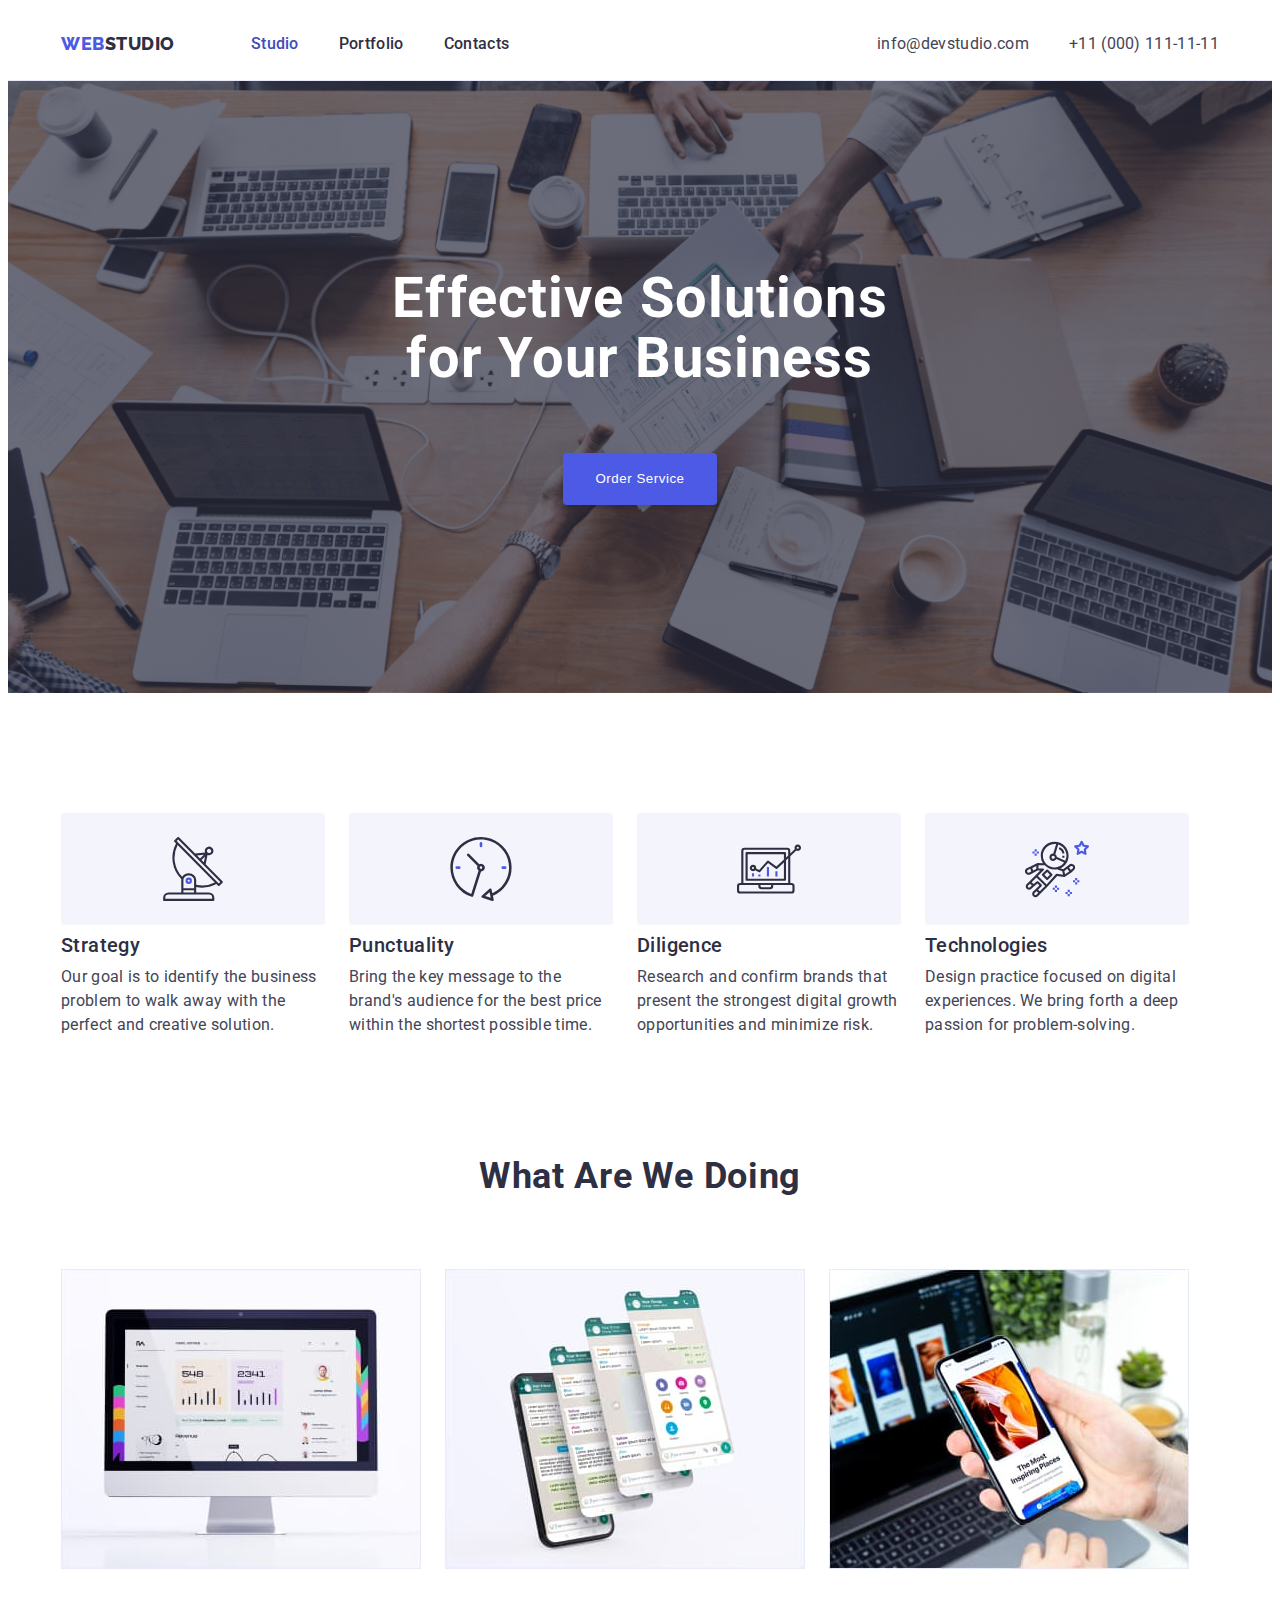
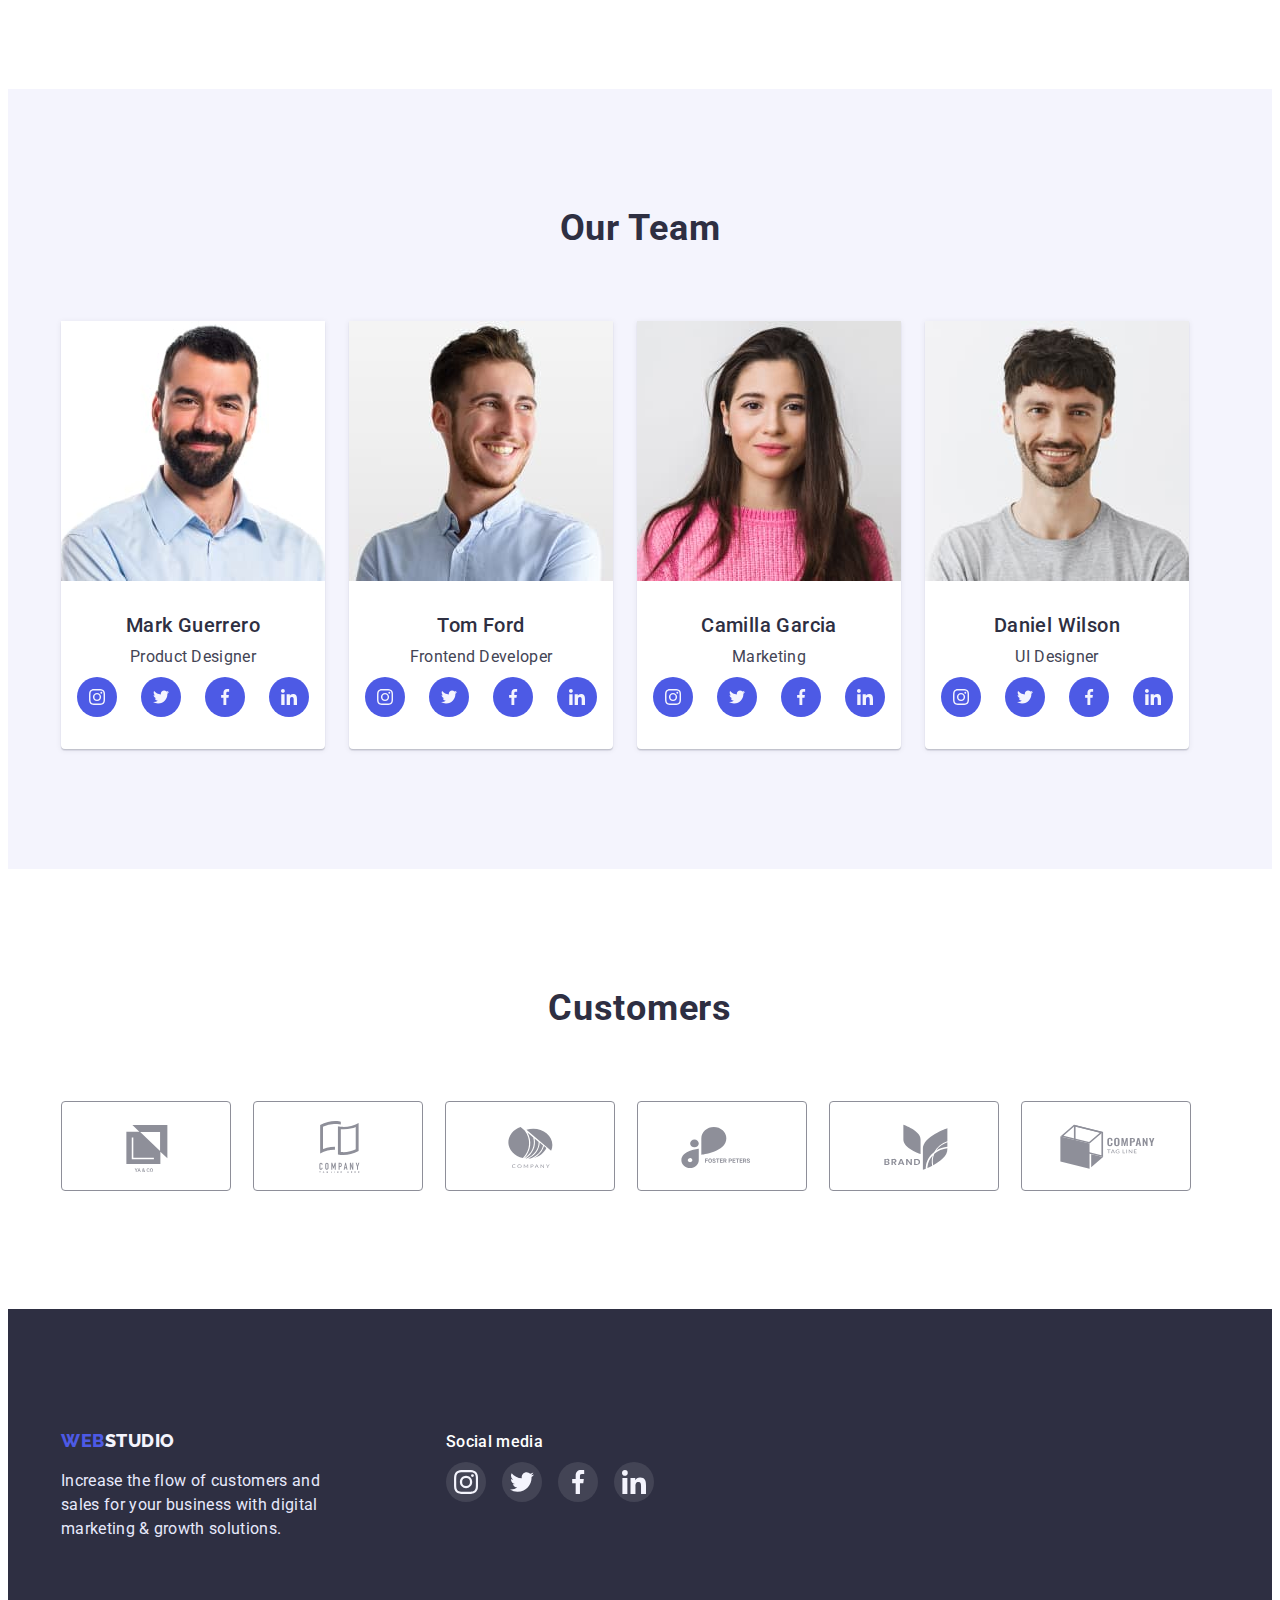
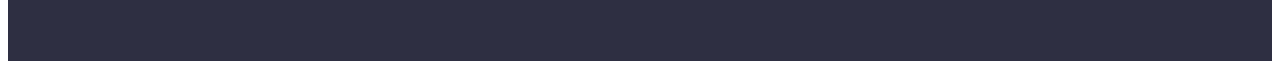
<file: index.html>
<!DOCTYPE html>
<html lang="en">
  <head>
    <meta charset="UTF-8" />
    <meta http-equiv="X-UA-Compatible" content="IE=edge" />
    <meta name="viewport" content="width=device-width, initial-scale=1.0" />
    <title>WebStudio</title>
    <link rel="preconnect" href="https://fonts.googleapis.com" />
    <link rel="preconnect" href="https://fonts.gstatic.com" crossorigin />
    <link
      href="https://fonts.googleapis.com/css2?family=Raleway:wght@800&family=Roboto:wght@400;500;700;900&display=swap"
      rel="stylesheet"
    />
    <link
      rel="stylesheet"
      href="https://cdnjs.cloudflare.com/ajax/libs/modern-normalize/1.1.0/modern-normalize.min.css"
      integrity="sha512-wpPYUAdjBVSE4KJnH1VR1HeZfpl1ub8YT/NKx4PuQ5NmX2tKuGu6U/JRp5y+Y8XG2tV+wKQpNHVUX03MfMFn9Q=="
      crossorigin="anonymous"
      referrerpolicy="no-referrer"
    />
    <link rel="stylesheet" href="./css/style.css" />
  </head>
  <body>
    <header class="header-section">
      <div class="container header-container">
        <nav class="header-nav">
          <a class="logo link" href="./index.html"
            ><span class="logo-web">Web</span>Studio</a
          >
          <ul class="nav-list list">
            <li class="nav-item">
              <a class="nav-link link current" href="./index.html">Studio</a>
            </li>
            <li class="nav-item">
              <a class="nav-link link" href="./portfolio.html">Portfolio</a>
            </li>
            <li class="nav-item">
              <a class="nav-link link" href="#">Contacts</a>
            </li>
          </ul>
        </nav>
        <address class="contact">
          <ul class="list contact-list">
            <li class="contact-item">
              <a class="contact-link link" href="mailto:info@devstudio.com"
                >info@devstudio.com</a
              >
            </li>
            <li>
              <a class="contact-link link" href="tel:+110001111111"
                >+11 (000) 111-11-11</a
              >
            </li>
          </ul>
        </address>
      </div>
    </header>
    <main>
      <section class="section-hero">
        <div class="container hero-container">
          <h1 class="hero-title">Effective Solutions for Your Business</h1>
          <button class="button" type="button">Order Service</button>
        </div>
      </section>
      <section class="section section-advantages">
        <div class="container advantages-container">
          <h2 class="visually-hidden">Our advantages</h2>
          <ul class="section-advantages__list list">
            <li class="section-advantages__item icon-antenna">
              <div class="advantages-box">
                <svg class="advantages-icon" width="64" height="64">
                  <use href="./images/icons.svg#icon-antenna"></use>
                </svg>
              </div>
              <h3 class="section-advantages__title">Strategy</h3>
              <p class="section-advantages__text">
                Our goal is to identify the business problem to walk away with
                the perfect and creative solution.
              </p>
            </li>
            <li class="section-advantages__item icon-clock">
              <div class="advantages-box">
                <svg class="advantages-icon" width="64" height="64">
                  <use href="./images/icons.svg#icon-clock"></use>
                </svg>
              </div>
              <h3 class="section-advantages__title">Punctuality</h3>
              <p class="section-advantages__text">
                Bring the key message to the brand's audience for the best price
                within the shortest possible time.
              </p>
            </li>
            <li class="section-advantages__item icon-diagram">
              <div class="advantages-box">
                <svg class="advantages-icon" width="64" height="64">
                  <use href="./images/icons.svg#icon-diagram"></use>
                </svg>
              </div>
              <h3 class="section-advantages__title">Diligence</h3>
              <p class="section-advantages__text">
                Research and confirm brands that present the strongest digital
                growth opportunities and minimize risk.
              </p>
            </li>
            <li class="section-advantages__item">
              <div class="advantages-box icon-astronaut">
                <svg class="advantages-icon" width="64" height="64">
                  <use href="./images/icons.svg#icon-astronaut"></use>
                </svg>
              </div>
              <h3 class="section-advantages__title">Technologies</h3>
              <p class="section-advantages__text">
                Design practice focused on digital experiences. We bring forth a
                deep passion for problem-solving.
              </p>
            </li>
          </ul>
        </div>
      </section>
      <section class="section section-directions">
        <div class="container">
          <h2 class="section-title">What Are We Doing</h2>
          <ul class="list section-projects__list">
            <li>
              <img
                src="./images/computer.jpg"
                alt="Web Design"
                width="360"
                height="300"
              />
            </li>
            <li>
              <img
                src="./images/phone.jpg"
                alt="UI Design"
                width="360"
                height="300"
              />
            </li>
            <li>
              <img
                src="./images/iphone.jpg"
                alt="Mobile Design"
                width="360"
                height="300"
              />
            </li>
          </ul>
        </div>
      </section>
      <section class="section section-team">
        <div class="container">
          <h2 class="section-title">Our Team</h2>
          <ul class="section-team__list list">
            <li class="team-item">
              <img
                src="./images/photo_product_designer.jpg"
                alt="Mark Guerrero"
                width="264"
                height="260"
              />
              <div class="team-card-content">
                <h3 class="section-team__title">Mark Guerrero</h3>
                <p class="section-team__text">Product Designer</p>
                <ul class="social-list list">
                  <li class="social-item">
                    <a class="social-link" href="#">
                      <svg class="social-icon" width="16" height="16">
                        <use href="./images/icons.svg#icon-instagram"></use>
                      </svg>
                    </a>
                  </li>
                  <li class="social-item">
                    <a class="social-link" href="#">
                      <svg class="social-icon" width="16" height="16">
                        <use href="./images/icons.svg#icon-twitter"></use>
                      </svg>
                    </a>
                  </li>
                  <li class="social-item">
                    <a class="social-link" href="#">
                      <svg class="social-icon" width="16" height="16">
                        <use href="./images/icons.svg#icon-facebook"></use>
                      </svg>
                    </a>
                  </li>
                  <li class="social-item">
                    <a class="social-link" href="#">
                      <svg class="social-icon" width="16" height="16">
                        <use href="./images/icons.svg#icon-linkedin"></use>
                      </svg>
                    </a>
                  </li>
                </ul>
              </div>
            </li>
            <li class="team-item">
              <img
                src="./images/photo_frontend_developer.jpg"
                alt=" Photo Tom Ford"
                width="264"
                height="260"
              />
              <div class="team-card-content">
                <h3 class="section-team__title">Tom Ford</h3>
                <p class="section-team__text">Frontend Developer</p>
                <ul class="social-list list">
                  <li class="social-item">
                    <a class="social-link" href="#">
                      <svg class="social-icon" width="16" height="16">
                        <use href="./images/icons.svg#icon-instagram"></use>
                      </svg>
                    </a>
                  </li>
                  <li class="social-item">
                    <a class="social-link" href="#">
                      <svg class="social-icon" width="16" height="16">
                        <use href="./images/icons.svg#icon-twitter"></use>
                      </svg>
                    </a>
                  </li>
                  <li class="social-item">
                    <a class="social-link" href="#">
                      <svg class="social-icon" width="16" height="16">
                        <use href="./images/icons.svg#icon-facebook"></use>
                      </svg>
                    </a>
                  </li>
                  <li class="social-item">
                    <a class="social-link" href="#">
                      <svg class="social-icon" width="16" height="16">
                        <use href="./images/icons.svg#icon-linkedin"></use>
                      </svg>
                    </a>
                  </li>
                </ul>
              </div>
            </li>
            <li class="team-item">
              <img
                src="./images/photo_marketing.jpg"
                alt=" Photo Camilla Garcia"
                width="264"
                height="260"
              />
              <div class="team-card-content">
                <h3 class="section-team__title">Camilla Garcia</h3>
                <p class="section-team__text">Marketing</p>
                <ul class="social-list list">
                  <li class="social-item">
                    <a class="social-link" href="#">
                      <svg class="social-icon" width="16" height="16">
                        <use href="./images/icons.svg#icon-instagram"></use>
                      </svg>
                    </a>
                  </li>
                  <li class="social-item">
                    <a class="social-link" href="#">
                      <svg class="social-icon" width="16" height="16">
                        <use href="./images/icons.svg#icon-twitter"></use>
                      </svg>
                    </a>
                  </li>
                  <li class="social-item">
                    <a class="social-link" href="#">
                      <svg class="social-icon" width="16" height="16">
                        <use href="./images/icons.svg#icon-facebook"></use>
                      </svg>
                    </a>
                  </li>
                  <li class="social-item">
                    <a class="social-link" href="#">
                      <svg class="social-icon" width="16" height="16">
                        <use href="./images/icons.svg#icon-linkedin"></use>
                      </svg>
                    </a>
                  </li>
                </ul>
              </div>
            </li>
            <li class="team-item">
              <img
                src="./images/photo_ui_designer.jpg"
                alt=" Photo Camilla Garcia"
                width="264"
                height="260"
              />
              <div class="team-card-content">
                <h3 class="section-team__title">Daniel Wilson</h3>
                <p class="section-team__text">UI Designer</p>
                <ul class="social-list list">
                  <li class="social-item">
                    <a class="social-link" href="#">
                      <svg class="social-icon" width="16" height="16">
                        <use href="./images/icons.svg#icon-instagram"></use>
                      </svg>
                    </a>
                  </li>
                  <li class="social-item">
                    <a class="social-link" href="#">
                      <svg class="social-icon" width="16" height="16">
                        <use href="./images/icons.svg#icon-twitter"></use>
                      </svg>
                    </a>
                  </li>
                  <li class="social-item">
                    <a class="social-link" href="#">
                      <svg class="social-icon" width="16" height="16">
                        <use href="./images/icons.svg#icon-facebook"></use>
                      </svg>
                    </a>
                  </li>
                  <li class="social-item">
                    <a class="social-link" href="#">
                      <svg class="social-icon" width="16" height="16">
                        <use href="./images/icons.svg#icon-linkedin"></use>
                      </svg>
                    </a>
                  </li>
                </ul>
              </div>
            </li>
          </ul>
        </div>
      </section>
      <section class="section section-customers">
        <div class="container">
          <h2 class="section-title">Customers</h2>
          <ul class="section-customers__list list">
            <li class="customer-item">
              <a class="customer-link" href="#">
                <svg class="customer-logo" width="104" height="56">
                  <use href="./images/icons.svg#icon-logo-one"></use>
                </svg>
              </a>
            </li>
            <li class="customer-item">
              <a class="customer-link" href="#">
                <svg class="customer-logo" width="104" height="56">
                  <use href="./images/icons.svg#icon-logo-two"></use>
                </svg>
              </a>
            </li>
            <li class="customer-item">
              <a class="customer-link" href="#">
                <svg class="customer-logo" width="104" height="56">
                  <use href="./images/icons.svg#icon-logo-three"></use>
                </svg>
              </a>
            </li>
            <li class="customer-item">
              <a class="customer-link" href="#">
                <svg class="customer-logo" width="104" height="56">
                  <use href="./images/icons.svg#icon-logo-four"></use>
                </svg>
              </a>
            </li>
            <li class="customer-item">
              <a class="customer-link" href="#">
                <svg class="customer-logo" width="104" height="56">
                  <use href="./images/icons.svg#icon-logo-five"></use>
                </svg>
              </a>
            </li>
            <li class="customer-item">
              <a class="customer-link" href="#">
                <svg class="customer-logo" width="104" height="56">
                  <use href="./images/icons.svg#icon-logo-six"></use>
                </svg>
              </a>
            </li>
          </ul>
        </div>
      </section>
    </main>
    <footer class="footer section">
      <div class="container footer-container">
        <div class="footer-box">
          <a class="logo footer-logo link" href="./index.html"
            ><span class="logo-web">Web</span>Studio</a
          >
          <p>
            Increase the flow of customers and sales for your business with
            digital marketing & growth solutions.
          </p>
        </div>
        <div class="footer-social">
          <b>Social media</b>
          <ul class="footer-social-list list">
            <li class="social-item">
              <a class="footer-social-link" href="#">
                <svg class="social-icon" width="24" height="24">
                  <use href="./images/icons.svg#icon-instagram"></use>
                </svg>
              </a>
            </li>
            <li class="social-item">
              <a class="footer-social-link" href="#">
                <svg class="social-icon footer-icon" width="24" height="24">
                  <use href="./images/icons.svg#icon-twitter"></use>
                </svg>
              </a>
            </li>
            <li class="social-item">
              <a class="footer-social-link" href="#">
                <svg class="social-icon" width="24" height="24">
                  <use href="./images/icons.svg#icon-facebook"></use>
                </svg>
              </a>
            </li>
            <li class="social-item">
              <a class="footer-social-link" href="#">
                <svg class="social-icon" width="24" height="24">
                  <use href="./images/icons.svg#icon-linkedin"></use>
                </svg>
              </a>
            </li>
          </ul>
        </div>
      </div>
    </footer>
  </body>
</html>
</file>
<file: css/style.css>
:root {
    --primary-text-color: #434455;
    --light-mode-backgrounds: #F4F4FD;
    --accent-color: #E7E9FC;
    --primary-brand: #4D5AE5;
    --pressed-state: #404BBF;
    --title-text-color: #2E2F42;
    --white-color: #FFFFFF;
    --hover-footer: #31D0AA;
    --card-set-gap: 48px 0 0 24px;
    --gap-bottom: 8px;
}

/** {
    margin: 0;
    padding: 0;
}*/

body {
    background-color: var(--white-color);
    color: var(--primary-text-color);
    font-family: 'Roboto', sans-serif;
    font-size: 16px;
    line-height: 1.5;
}


h1,
h2,
h3,
p {
    margin: 0;
}

ul {
    margin: 0;
    padding: 0;
}

img {
    display: block;
    max-width: 100%;
    height: auto;
}

.container {
    width: 1158px;
    margin: 0 auto;
    padding: 0 15px;
}


.list {
    list-style-type: none;
}

.link {
    color: currentcolor;
    text-decoration: none;
}

.section {
    padding: 120px 0;
}


/* HEADER */
.header {
    border-bottom: 1px solid #E7E9FC;
}
.header-section {
    border-bottom: 1px solid #E7E9FC;
}

.header-container {
    display: flex;
    justify-content: space-between;
    /*padding: 24px 15px;*/
}

.header-nav {
    display: flex;
    padding-top: 24px;
    padding-bottom: 24px;
}

.header-nav .logo {
    margin-right: 76px;
}

.logo {
    font-family: 'Raleway', sans-serif;
    color: var(--title-text-color);
    font-weight: 800;
    font-size: 18px;
    line-height: 1.33;
    letter-spacing: 0.03em;
    text-transform: uppercase;
}

.logo-web {
    color: var(--primary-brand);
}

.nav-list {
    display: flex;
}

.nav-item,
.contact-item {
    margin-right: 40px;
}

.nav-item:last-child {
    margin-right: 0px;
}

.nav-link {
    color: var(--title-text-color);
    font-weight: 500;
    letter-spacing: 0.02em;
}


.nav-link:hover,
.nav-link:focus,
.nav-link.current {
    color: var(--pressed-state);
}

.contact {
    padding-top: 24px;
    padding-bottom: 24px;
}

.contact-list {
    display: flex;
}

.contact-link {
    font-style: normal;
    letter-spacing: 0.02em;
}

.contact-link:hover,
.contact-link:focus {
    color: var(--pressed-state);
}

/* HERO SECTION */
.section-hero {
    background-color: var(--title-text-color);
    padding: 188px 0;
    text-align: center;
    max-width: 1400px;
    margin: 0 auto;
    background-image: linear-gradient(rgba(46, 47, 66, 0.7), rgba(46, 47, 66, 0.7)), url("../images/hero-image-bg.png");
    background-repeat: no-repeat;
    background-size: cover;
    background-position: 50% 50%;

}

.hero-title {
    color: var(--white-color);
    font-size: 56px;
    line-height: 1.07;
    letter-spacing: 0.02em;
    text-align: center;
    margin-bottom: 48px;
    margin: 0 auto;
    max-width: 496px;
}


.button {
    background-color: var(--primary-brand);
    color: var(--white-color);
    cursor: pointer;
    /*position: absolute;*/
    font-weight: 500;
    line-height: 1.5;
    letter-spacing: 0.04em;
    padding: 16px 32px;
    margin-top: 64px;
    /*margin-left: 636px;
    margin-top: 48px;
    margin-right: 635;
    margin-bottom: 188px;*/
    box-shadow: 0px 4px 4px rgba(0, 0, 0, 0.15);
    border: none;
    border-radius: 4px;


}

.button:hover,
.button:focus {
    background-color: var(--pressed-state)
}

.section-directions {
    padding-top: 0px;
}

.section-title {
    color: var(--title-text-color);
    font-size: 36px;
    line-height: 1.11;
    text-align: center;
    margin-bottom: 72px;
    letter-spacing: 0.02em;
}

.section-advantages__title,
.section-team__title,
.card-title {
    color: var(--title-text-color);
    font-size: 20px;
    font-weight: 500;
    line-height: 1.2;
    margin-bottom: var(--gap-bottom);
    letter-spacing: 0.02em;
}

.section-advantages__text,
.section-team__text,
.card-text {
    letter-spacing: 0.02em;
}

.section-advantages__list,
.section-projects__list,
.section-team__list,
.section-customers__list {
    display: flex;
    gap: 24px;
}

/* ADVANTAGES SECTION */
.section-advantages {
    padding-top: 120px;
    padding-bottom: 120px;
}

.section-advantages__item {
    width: 264px;
    /* border: 1px solid #E7E9FC; */
}

.advantages-box{
    display: flex;
    justify-content: center;
    align-items: center;
    height: 112px;
    background-color: var(--light-mode-backgrounds);
    margin-bottom: var(--gap-bottom);
    border-radius: 4px;
}


/* TEAM SECTION */
.section-team {
    background-color: var(--light-mode-backgrounds);
}

.section-team__cards {
    width: 264px;
    background-color: var(--white-color);
    box-shadow: 0px 1px 6px rgba(46, 47, 66, 0.08), 0px 1px 1px rgba(46, 47, 66, 0.16), 0px 2px 1px rgba(46, 47, 66, 0.08);
    border-radius: 0px 0px 4px 4px;
    padding-bottom: 32px;

}

.team-card-content {
    /*overflow: hidden;*/
    text-align: center;
    padding: 32px 16px;
}

.team-card-content p {
    margin-bottom: 8px;
}

.section-team__cards img {
    margin-bottom: 32px;
}

.team-item {
    background: #FFFFFF;
    box-shadow: 0px 1px 6px rgba(46, 47, 66, 0.08), 0px 1px 1px rgba(46, 47, 66, 0.16), 0px 2px 1px rgba(46, 47, 66, 0.08);
    border-radius: 0px 0px 4px 4px;
    }

.section-team__title,
.section-team__text {
    text-align: center;
}

/*CUSTOMERS SECTION*/
.customer-item {
width: 168px;
height: 88px;
}

.customer-link {
    display: flex;
    justify-content: center;
    align-items: center;
    width: 168px;
    height: 88px;
    color: #8E8F99;
    border: 1px solid #8E8F99;
    border-radius: 4px;
    overflow: hidden;
}

.customer-link:hover,
.customer-link:focus {
    border-color: var(--pressed-state);
    color: var(--pressed-state)
}

.customer-logo {
    fill: currentColor;
}

/*SOC LINKS*/
.social-list {
    display: flex;
    gap: 24px;
}

.social-item {
    width: 40px;
    height: 40px;
    }

.social-link {
    display: flex;
    justify-content: center;
    align-items: center;
    width: 100%;
    height: 100%;
    background: #4D5AE5;
    border-radius: 50%;
}

.social-link:hover, .social-link:focus {
    background: var(--pressed-state);
}

/* PORTFOLIO SECTION */
.section-portfolio {
    padding-top: 96px;
}

.buttons-list {
    display: flex;
    justify-content: center;
    margin-bottom: 72px;
}

.buttons-item {
    margin-right: 24px;
}

.buttons-item:last-child {
    margin-right: 0;
}

.portfolio-button {
    background-color: var(--light-mode-backgrounds);
    color: var(--primary-brand);
    font-family: 'Roboto';
    font-style: normal;
    font-weight: 500;
    font-size: 16px;
    cursor: pointer;
    line-height: 1.5;
    letter-spacing: 0.04em;
    padding: 12px 24px;
    border: 1px solid var(--accent-color);
    border-radius: 4px;
}

.portfolio-button:hover,
.portfolio-button:focus {
    background-color: var(--pressed-state);
    color: var(--white-color);
    border-color: transparent;
    box-shadow: 0px 3px 1px rgba(0, 0, 0, 0.1), 0px 2px 1px rgba(0, 0, 0, 0.08), 0px 2px 2px rgba(0, 0, 0, 0.12);
}

.portfolio-list {
    display: flex;
    flex-wrap: wrap;
    row-gap: 48px;
    column-gap: 24px;
}

.portfolio-link {
    display: block;
    box-shadow: 0px 1px 6px rgba(46, 47, 66, 0.08);
}

.portfolio-link:hover,
.portfolio-link:focus {
    box-shadow: 0px 1px 6px rgba(46, 47, 66, 0.08), 0px 1px 1px rgba(46, 47, 66, 0.16), 0px 2px 1px rgba(46, 47, 66, 0.08);
}

/*.portfolio-item {
    flex-basis: calc(100% / 3 -24px);
    margin: var(--card-set-gap);
    margin-right: 24px;
    margin-bottom: 48px;
    
}*/

/*.portfolio-item:nth-child(3n) {
    margin-right: 0px;
}*/


.card-content {
    border: 1px solid #E7E9FC;
    border-top: none;
    padding: 32px 16px;
    
}


/* FOOTER */
.footer {
    background-color: var(--title-text-color)
}

.footer-container {
    display: flex;
    align-items: baseline;
}

.footer p {
    color: var(--accent-color);
    width: 265px;
    letter-spacing: 0.02em;
}

.footer-box {
    margin-right: 120px;
}

.footer b {
    display: inline-block;
    font-weight: 500;
    color: var(--white-color);
    letter-spacing: 0.02em;
    margin-bottom: var(--gap-bottom);
}


.footer-logo {
    color: var(--light-mode-backgrounds);
    display: inline-block;
    margin-bottom: 16px;
}

.footer-social-list {
    display: flex;
    gap: 16px;
}

.footer-social-link {
    display: flex;
    justify-content: center;
    align-items: center;
    width: 100%;
    height: 100%;
    background: rgba(255, 255, 255, 0.1);
    border-radius: 50%;
}

.footer-social-link:hover,
.footer-social-link:focus {
    background: var(--hover-footer);
}

.visually-hidden {
    position: absolute;
    white-space: nowrap;
    width: 1px;
    height: 1px;
    overflow: hidden;
    border: 0;
    padding: 0;
    clip: rect(0 0 0 0);
    clip-path: inset(50%);
    margin: -1px;
}
</file>
